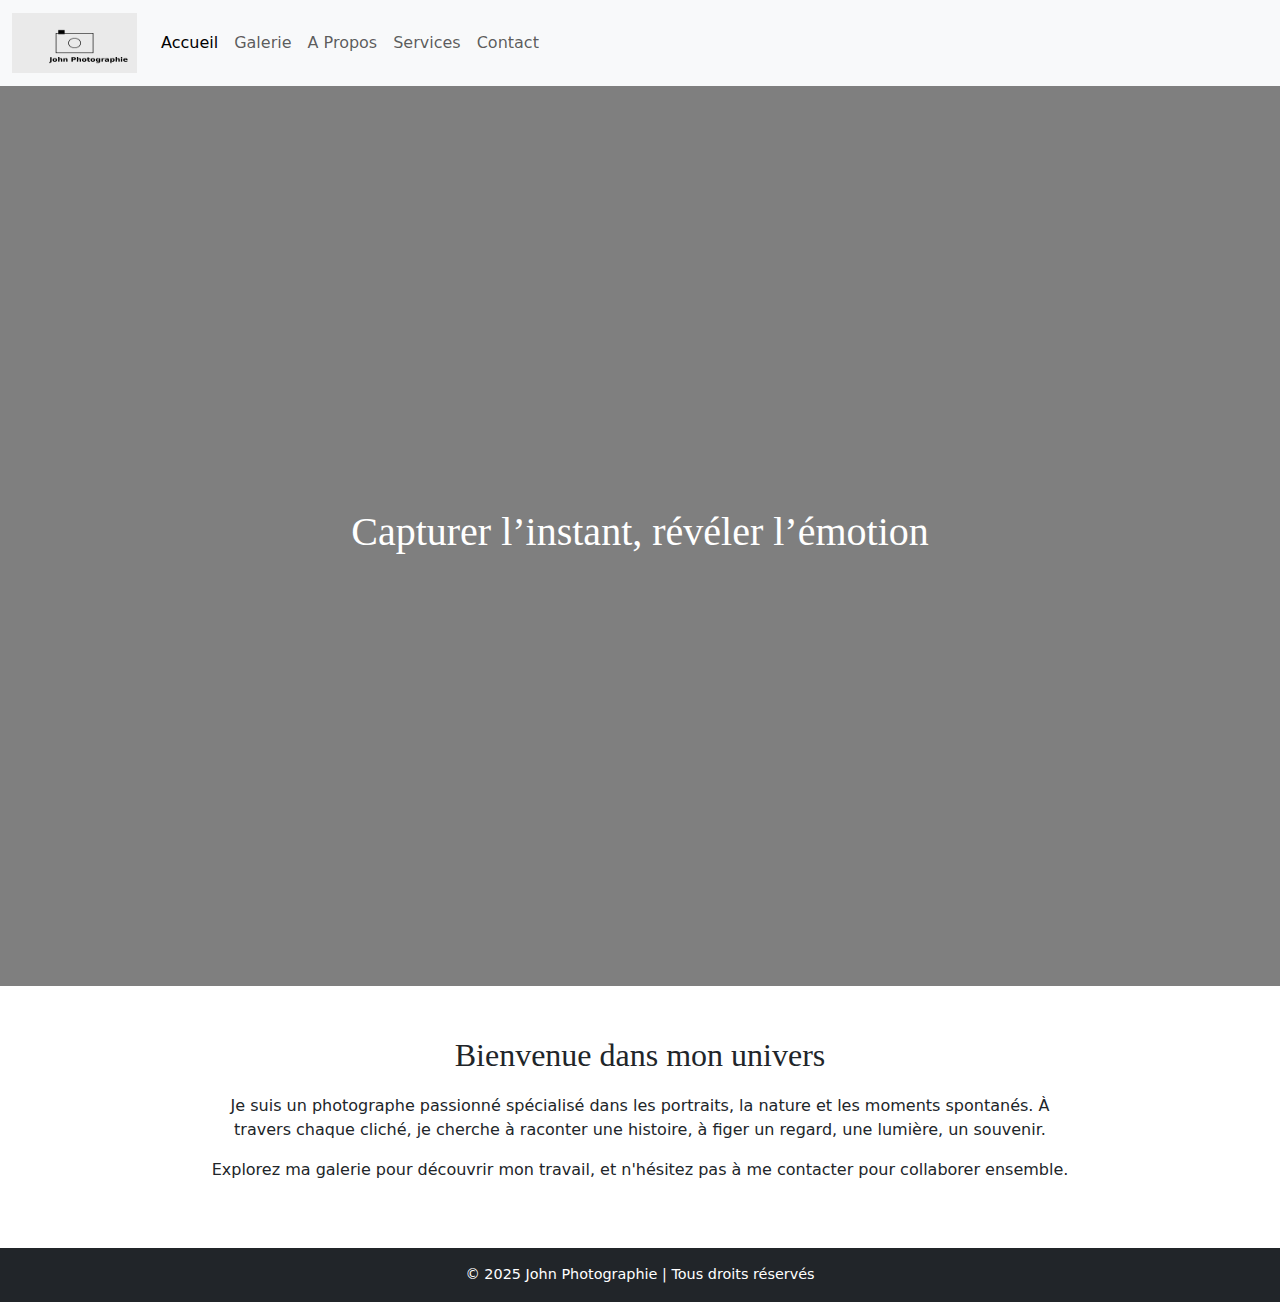
<file: index.html>
<!DOCTYPE html>
<html lang="en">
<head>
    <meta charset="UTF-8">
    <meta name="viewport" content="width=device-width, initial-scale=1.0">
    <title>John Photographie | Accueil</title>
    <link rel="stylesheet" href="css/style.css">
    <link href="https://cdn.jsdelivr.net/npm/bootstrap@5.3.3/dist/css/bootstrap.min.css" rel="stylesheet">
</head>
<body>
  <nav class="navbar navbar-expand-lg bg-body-tertiary">
  <div class="container-fluid">
    <a class="navbar-brand" href="index.html"><img src="Images/john photographie logo.png" alt="Logo John Photographie" width="125" height="60"></a>
    <button class="navbar-toggler" type="button" data-bs-toggle="collapse" data-bs-target="#navbarNavAltMarkup" aria-controls="navbarNavAltMarkup" aria-expanded="false" aria-label="Toggle navigation">
      <span class="navbar-toggler-icon"></span>
    </button>
    <div class="collapse navbar-collapse" id="navbarNavAltMarkup">
      <div class="navbar-nav">
        <a class="nav-link active" aria-current="page" href="index.html">Accueil</a>
        <a class="nav-link" href="galerie.html">Galerie</a>
        <a class="nav-link" href="apropos.html">A Propos</a>
        <a class="nav-link" href="services.html">Services</a>
        <a class="nav-link" href="contact.html">Contact</a>
      </div>
    </div>
  </div>
</nav>
  <header class="hero">
    <div class="overlay">
      <h1 class="slogan">Capturer l’instant, révéler l’émotion</h1>
    </div>
  </header>

  <main class="introduction">
    <section>
      <h2>Bienvenue dans mon univers</h2>
      <p>
        Je suis un photographe passionné spécialisé dans les portraits, la nature et les moments spontanés. À travers chaque cliché, je cherche à raconter une histoire, à figer un regard, une lumière, un souvenir.
      </p>
      <p>
        Explorez ma galerie pour découvrir mon travail, et n'hésitez pas à me contacter pour collaborer ensemble.
      </p>
    </section>
  </main>

 <footer class="bg-dark text-white text-center py-3">
    &copy; 2025 John Photographie | Tous droits réservés
    </footer>
    <script src="https://cdn.jsdelivr.net/npm/bootstrap@5.3.3/dist/js/bootstrap.bundle.min.js"></script>
</body>
</html>
</file>
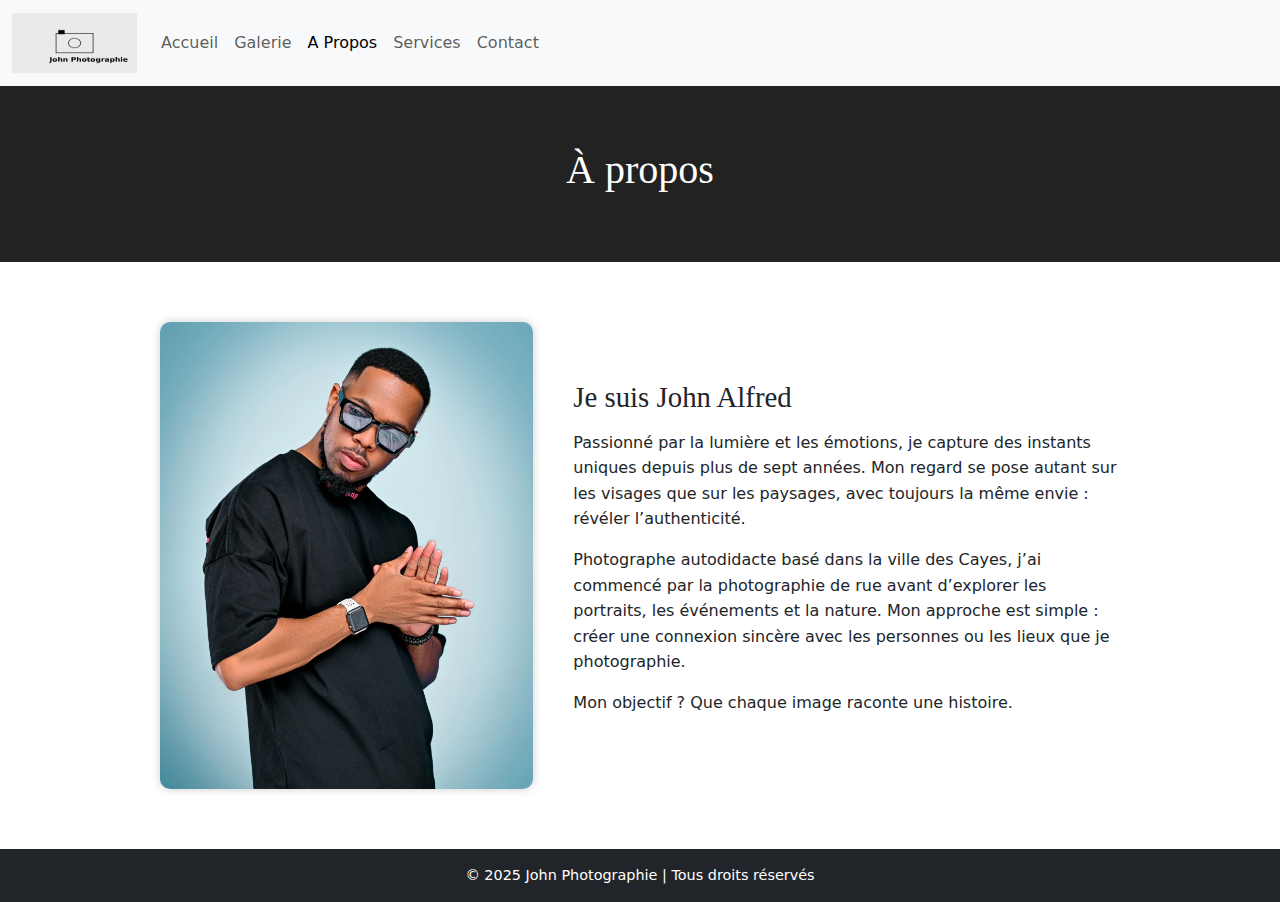
<file: apropos.html>
<!DOCTYPE html>
<html lang="en">
<head>
    <meta charset="UTF-8">
    <meta name="viewport" content="width=device-width, initial-scale=1.0">
    <title>John Photographie | A Propos</title>
     <link rel="stylesheet" href="css/style.css">
    <link href="https://cdn.jsdelivr.net/npm/bootstrap@5.3.3/dist/css/bootstrap.min.css" rel="stylesheet">
</head>
<body>
    <nav class="navbar navbar-expand-lg bg-body-tertiary">
  <div class="container-fluid">
    <a class="navbar-brand" href="index.html"><img src="Images/john photographie logo.png" alt="Logo John Photographie" width="125" height="60"></a>
    <button class="navbar-toggler" type="button" data-bs-toggle="collapse" data-bs-target="#navbarNavAltMarkup" aria-controls="navbarNavAltMarkup" aria-expanded="false" aria-label="Toggle navigation">
      <span class="navbar-toggler-icon"></span>
    </button>
    <div class="collapse navbar-collapse" id="navbarNavAltMarkup">
      <div class="navbar-nav">
        <a class="nav-link" href="index.html">Accueil</a>
        <a class="nav-link"href="galerie.html">Galerie</a>
        <a class="nav-link active" aria-current="page" href="apropos.html">A Propos</a>
        <a class="nav-link" href="services.html">Services</a>
        <a class="nav-link" href="contact.html">Contact</a>
      </div>
    </div>
  </div>
</nav>

  <header class="header-page">
    <h1>À propos</h1>
  </header>

  <main class="apropos-container">
    <div class="apropos-photo">
      <img src="Images/Photo photographe john.jpg" alt="Ma photo">
    </div>
    <div class="apropos-texte">
      <h2>Je suis John Alfred</h2>
      <p>
        Passionné par la lumière et les émotions, je capture des instants uniques depuis plus de sept années. Mon regard se pose autant sur les visages que sur les paysages, avec toujours la même envie : révéler l’authenticité.
      </p>
      <p>
        Photographe autodidacte basé dans la ville des Cayes, j’ai commencé par la photographie de rue avant d’explorer les portraits, les événements et la nature. Mon approche est simple : créer une connexion sincère avec les personnes ou les lieux que je photographie.
      </p>
      <p>
        Mon objectif ? Que chaque image raconte une histoire.
      </p>
    </div>
  </main>
<footer class="bg-dark text-white text-center py-3">
    &copy; 2025 John Photographie | Tous droits réservés
</footer>
    <script src="https://cdn.jsdelivr.net/npm/bootstrap@5.3.3/dist/js/bootstrap.bundle.min.js"></script>
</body>
</html>
</file>
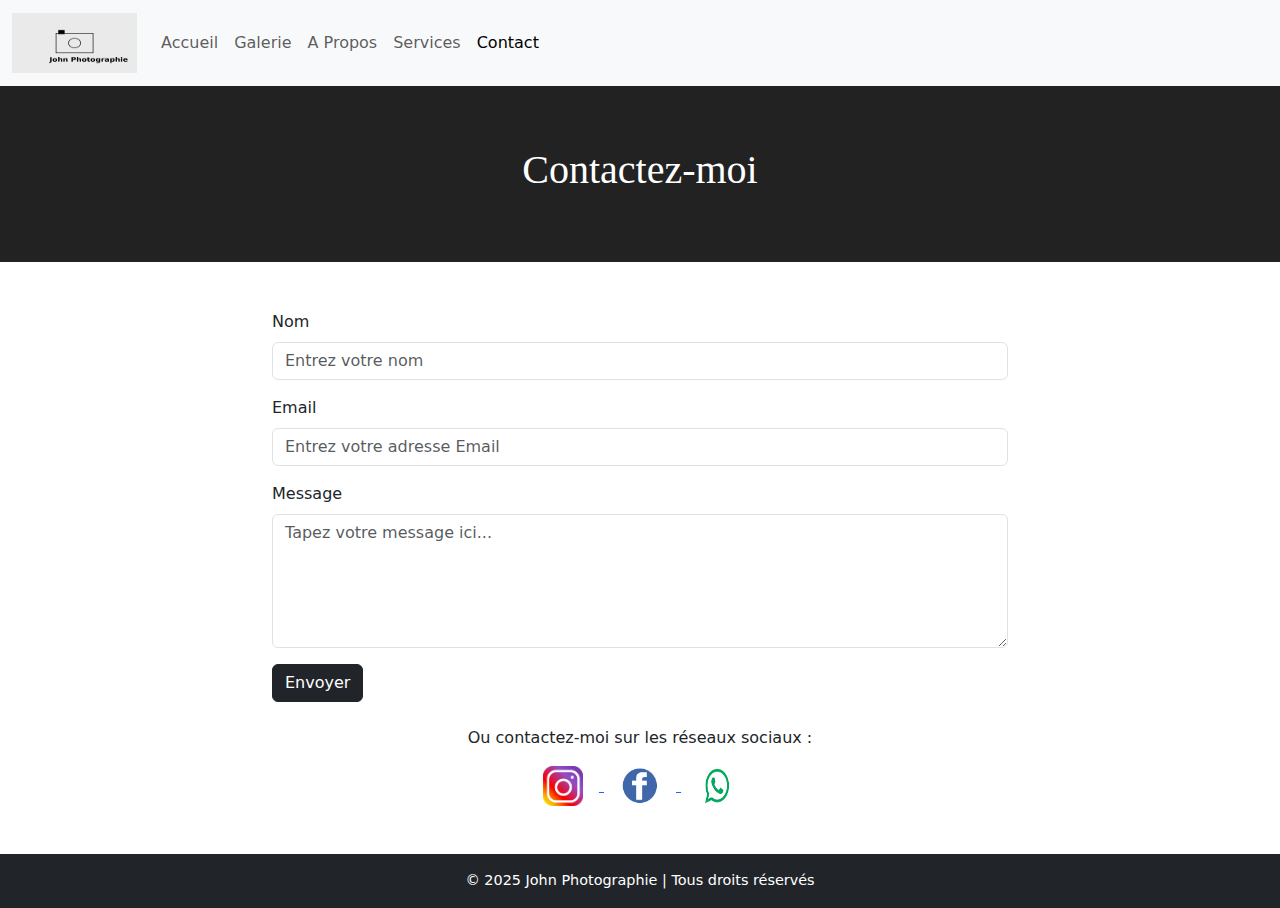
<file: contact.html>
<!DOCTYPE html>
<html lang="en">
<head>
    <meta charset="UTF-8">
    <meta name="viewport" content="width=device-width, initial-scale=1.0">
    <title>John Photographie | Contact</title>
    <link rel="stylesheet" href="css/style.css">
    <link href="https://cdn.jsdelivr.net/npm/bootstrap@5.3.3/dist/css/bootstrap.min.css" rel="stylesheet">
    
</head>

<body>
    <nav class="navbar navbar-expand-lg bg-body-tertiary">
  <div class="container-fluid">
    <a class="navbar-brand" href="index.html"><img src="Images/john photographie logo.png" alt="Logo John Photographie" width="125" height="60"></a>
    <button class="navbar-toggler" type="button" data-bs-toggle="collapse" data-bs-target="#navbarNavAltMarkup" aria-controls="navbarNavAltMarkup" aria-expanded="false" aria-label="Toggle navigation">
      <span class="navbar-toggler-icon"></span>
    </button>
    <div class="collapse navbar-collapse" id="navbarNavAltMarkup">
      <div class="navbar-nav">
        <a class="nav-link" href="index.html">Accueil</a>
        <a class="nav-link" href="galerie.html">Galerie</a>
        <a class="nav-link" href="apropos.html">A Propos</a>
        <a class="nav-link" href="services.html">Services</a>
        <a class="nav-link active" aria-current="page" href="contact.html">Contact</a>
      </div>
    </div>
  </div>
</nav>
<header class="header-page">
    <h1>Contactez-moi</h1>
</header>
<section class="container py-5">
    <div class="row justify-content-center">
        <div class="col-md-8">
            <form>
                <div class="mb-3">
                    <label for="name" class="form-label">Nom</label>
                    <input type="text" class="form-control" id="name" placeholder="Entrez votre nom">
                </div>
                <div class="mb-3">
                    <label for="email" class="form-label">Email</label>
                    <input type="email" class="form-control" id="email" placeholder="Entrez votre adresse Email"> 
                </div>
                <div class="mb-3">
                    <label for="message" class="form-label">Message</label>
                    <textarea class="form-control" id="message" rows="5" placeholder="Tapez votre message ici..."></textarea>
                </div>
                <button type="submit" class="btn btn-dark">Envoyer</button>
            </form>

            <div class="mt-4 text-center">
                <p>Ou contactez-moi sur les réseaux sociaux :</p>
                <a href="https://instagram.com" target="_blank">
                    <img src="Images/insta.png" alt="Instagram" width="40" height="40" class="mx-3">
                </a>
                <a href="https://facebook.com" target="_blank">
                    <img src="Images/facebook.png" alt="Instagram" width="40" height="40" class="mx-3">
                </a>
                <a href="https://wa.me/1234567890" target="_blank">
                    <img src="Images/whatsapp.png" alt="Instagram" width="40" height="40" class="mx-3">
                </a>
                
            </div>
        </div>
    </div>
</section>

<footer class="bg-dark text-white text-center py-3">
    &copy; 2025 John Photographie | Tous droits réservés
</footer>

    <script src="https://cdn.jsdelivr.net/npm/bootstrap@5.3.3/dist/js/bootstrap.bundle.min.js"></script>
</body>
</html>
</file>
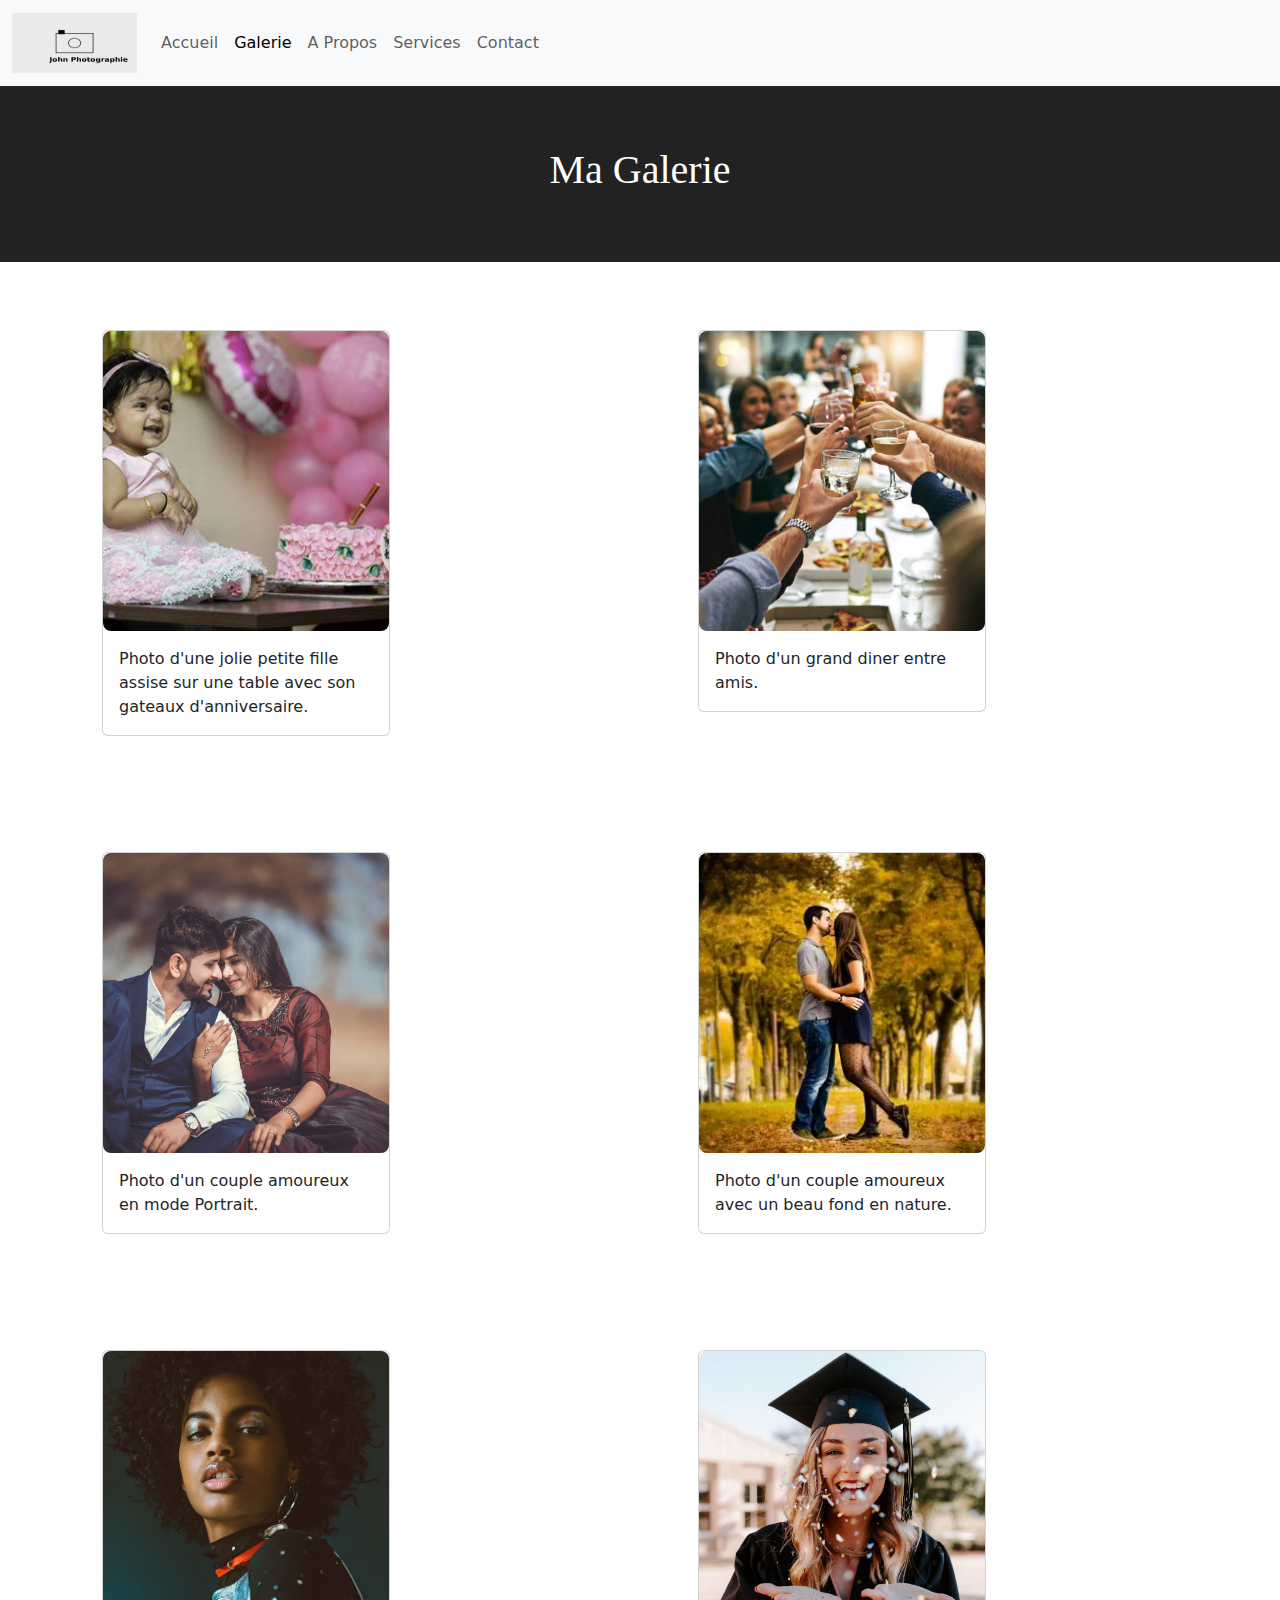
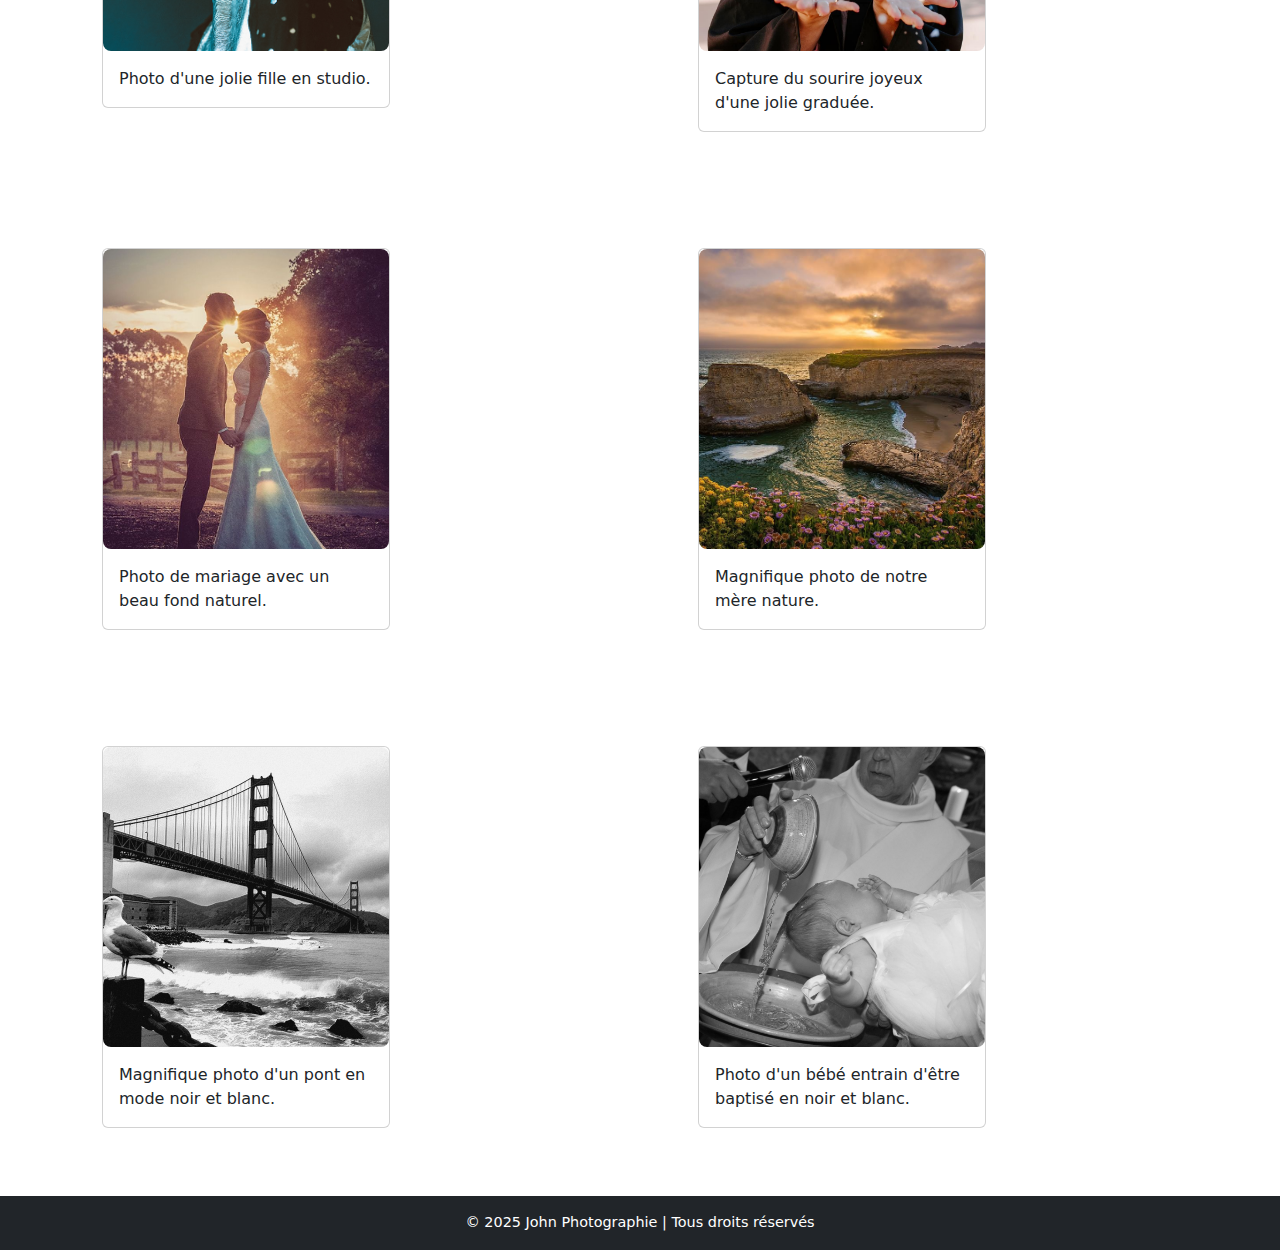
<file: galerie.html>
<!DOCTYPE html>
<html lang="en">
<head>
    <meta charset="UTF-8">
    <meta name="viewport" content="width=device-width, initial-scale=1.0">
    <title>John Photographie | Galerie</title>
    <link rel="stylesheet" href="css/style.css">

    <link href="https://cdn.jsdelivr.net/npm/bootstrap@5.3.3/dist/css/bootstrap.min.css" rel="stylesheet">
</head>
<body>
    <nav class="navbar navbar-expand-lg bg-body-tertiary">
        <div class="container-fluid">
            <a class="navbar-brand" href="index.html"><img src="Images/john photographie logo.png" alt="Logo John Photographie" width="125" height="60"></a>
            <button class="navbar-toggler" type="button" data-bs-toggle="collapse" data-bs-target="#navbarNavAltMarkup" aria-controls="navbarNavAltMarkup" aria-expanded="false" aria-label="Toggle navigation">
                <span class="navbar-toggler-icon"></span>
            </button>
            <div class="collapse navbar-collapse" id="navbarNavAltMarkup">
                <div class="navbar-nav">
                    <a class="nav-link" href="index.html">Accueil</a>
                    <a class="nav-link active" aria-current="page" href="galerie.html">Galerie</a>
                    <a class="nav-link" href="apropos.html">A Propos</a>
                    <a class="nav-link" href="services.html">Services</a>
                    <a class="nav-link" href="contact.html">Contact</a>
                </div>
            </div>
        </div>
    </nav>
<header class="header-page">
    <h1>Ma Galerie</h1>
</header>
    <div class="container py-5">
        <div class=" galerie row g-3">

            <div class="col">
                <div class="card" style="width: 18rem;">
                    <a href="Images/photo anniversaire.jpg" data-lightbox="galerie" ><img src="Images/thumbs/photo anniversaire.jpg" alt="photo anniversaire d'une jolie fille " class="card-img-top" onclick="openLightbox(this)"></a>
                    <div class="card-body">
                        <p class="card-text">Photo d'une jolie petite fille assise sur une table avec son gateaux d'anniversaire. </p>
                    </div>
                </div>
            </div>
            <div class="col">    
                <div class="card" style="width: 18rem;">
                    <a href="Images/Fete entre amis.jpg " data-lightbox="galerie"><img src="Images/thumbs/Fete entre amis.jpg" alt="photo diner entre amis" class="card-img-top" onclick="openLightbox(this)"></a>
                    <div class="card-body">
                        <p class="card-text">Photo d'un grand diner entre amis.</p>
                    </div>
                </div>
            </div>    
            <div class="col">
                <div class="card" style="width: 18rem;">
                    <a href="Images/photo couple 2.jpg" data-lightbox="galerie"><img src="Images/thumbs/photo couple 2.jpg" alt="photo d'un couple en mode portrait" class="card-img-top" onclick="openLightbox(this)"></a>
                    <div class="card-body">
                        <p class="card-text">Photo d'un couple amoureux en mode Portrait.</p>
                    </div>
                </div>
            </div>
            <div class="col">    
                <div class="card" style="width: 18rem;">
                    <a href="Images/photo couple.webp" data-lightbox="galerie"><img src="Images/thumbs/photo couple.webp" alt="photo d'un couple en nature" class="card-img-top" onclick="openLightbox(this)"></a>
                    <div class="card-body">
                        <p class="card-text">Photo d'un couple amoureux avec un beau fond en nature.</p>
                    </div>
                </div>
            </div>
            <div class="col">    
                <div class="card" style="width: 18rem;">
                    <a href="Images/photo fille.jpeg" data-lightbox="galerie"><img src="Images/thumbs/photo fille.jpeg" alt="photo jolie fille" class="card-img-top" onclick="openLightbox(this)"></a>
                    <div class="card-body">
                        <p class="card-text">Photo d'une jolie fille en studio.</p>
                    </div>
                </div>
            </div>
            <div class="col">    
                <div class="card" style="width: 18rem;">
                    <a href="Images/photo graduation.png" data-lightbox="galerie"><img src="Images/thumbs/photo graduation.png" alt="photo d'une graduée" class="card-img-top" onclick="openLightbox(this)"></a>
                    <div class="card-body">
                        <p class="card-text">Capture du sourire joyeux d'une jolie graduée.</p>
                    </div>
                </div>
            </div>
            <div class="col">    
                <div class="card" style="width: 18rem;">
                    <a href="Images/photo mariage.jpg" data-lightbox="galerie"><img src="Images/thumbs/photo mariage.jpg" alt="photo mariage" class="card-img-top" onclick="openLightbox(this)"></a>
                    <div class="card-body">
                       <p class="card-text">Photo de mariage avec un beau fond naturel.</p>
                    </div>
                </div>
            </div>
            <div class="col">    
                <div class="card" style="width: 18rem;">
                    <a href="Images/Photo nature.jpg" data-lightbox="galerie"><img src="Images/thumbs/Photo nature.jpg" alt="photo de la mère nature" class="card-img-top" onclick="openLightbox(this)"></a>
                    <div class="card-body">
                        <p class="card-text">Magnifique photo de notre mère nature.</p>
                    </div>
                </div>
            </div>
            <div class="col">    
                <div class="card" style="width: 18rem;">
                    <a href="Images/photo noir et blanc.jpg" data-lightbox="galerie"><img src="Images/thumbs/photo noir et blanc.jpg" alt="photo de pont en noir et blanc" class="card-img-top" onclick="openLightbox(this)"></a>
                    <div class="card-body">
                        <p class="card-text">Magnifique photo d'un pont en mode noir et blanc.</p>
                    </div>
                </div>
            </div>
            <div class="col">    
                <div class="card" style="width: 18rem;">
                    <a href="Images/Photo bapteme.jpeg" data-lightbox="galerie"><img src="Images/thumbs/Photo bapteme.jpeg" alt="photo de bapteme d'un bébé" class="card-img-top" onclick="openLightbox(this)"></a>
                    <div class="card-body">
                        <p class="card-text">Photo d'un bébé entrain d'être baptisé en noir et blanc.</p>
                    </div>
                </div>
            </div>       
           
        </div>
    </div>
    <footer class="bg-dark text-white text-center py-3">
    &copy; 2025 John Photographie | Tous droits réservés
    </footer>
    <script src="https://cdn.jsdelivr.net/npm/bootstrap@5.3.3/dist/js/bootstrap.bundle.min.js"></script>
</body>
</html>
</file>
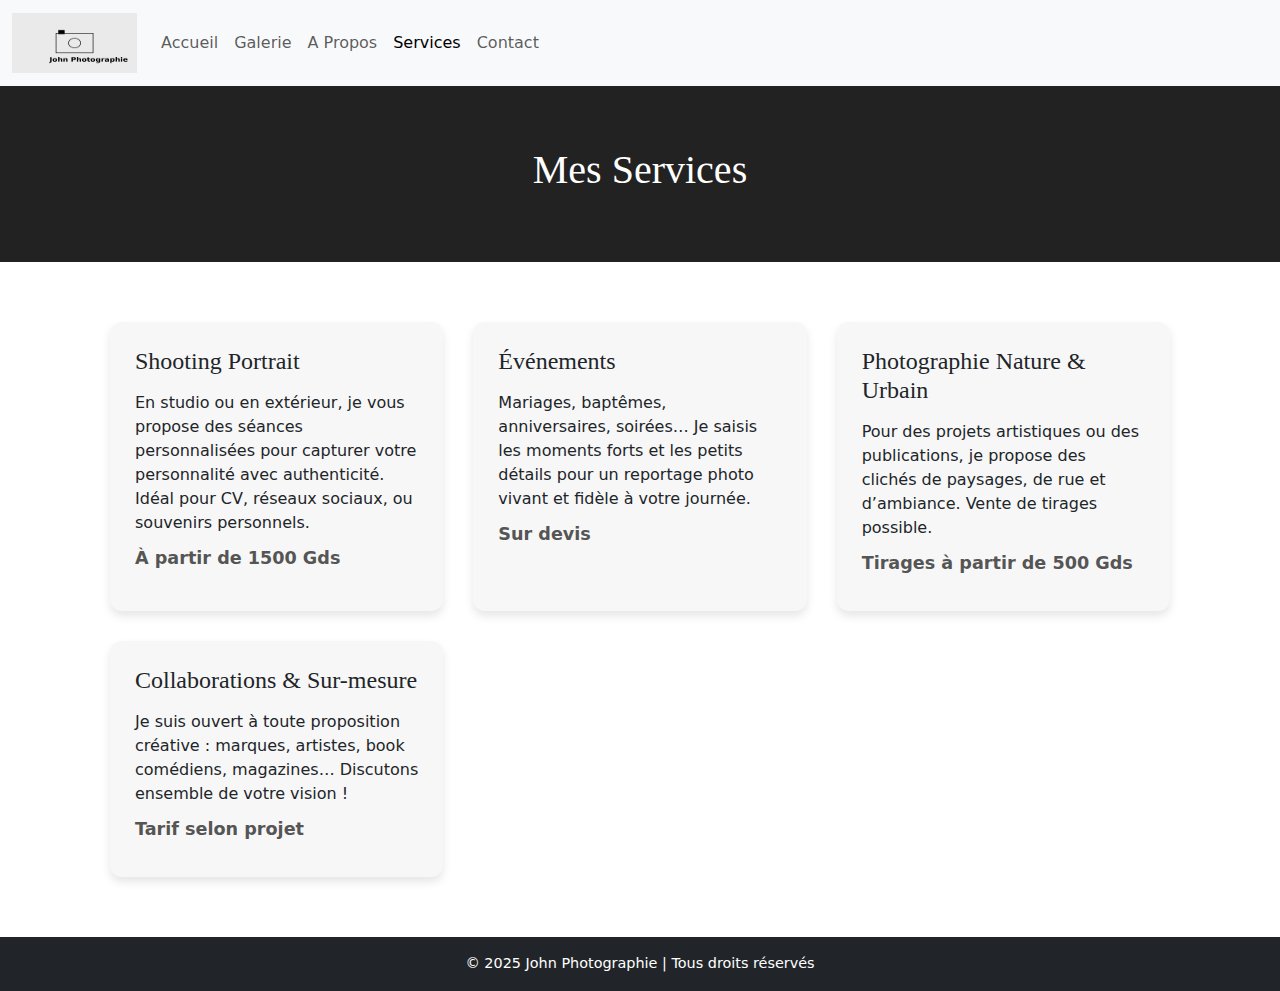
<file: services.html>
<!DOCTYPE html>
<html lang="en">
<head>
    <meta charset="UTF-8">
    <meta name="viewport" content="width=device-width, initial-scale=1.0">
    <title>John Photographie | Services</title>
    <link rel="stylesheet" href="css/style.css">
    <link href="https://cdn.jsdelivr.net/npm/bootstrap@5.3.3/dist/css/bootstrap.min.css" rel="stylesheet">
</head>
<body>
    <nav class="navbar navbar-expand-lg bg-body-tertiary">
  <div class="container-fluid">
    <a class="navbar-brand" href="index.html"><img src="Images/john photographie logo.png" alt="Logo John Photographie" width="125" height="60"></a>
    <button class="navbar-toggler" type="button" data-bs-toggle="collapse" data-bs-target="#navbarNavAltMarkup" aria-controls="navbarNavAltMarkup" aria-expanded="false" aria-label="Toggle navigation">
      <span class="navbar-toggler-icon"></span>
    </button>
    <div class="collapse navbar-collapse" id="navbarNavAltMarkup">
      <div class="navbar-nav">
        <a class="nav-link" href="index.html">Accueil</a>
        <a class="nav-link" href="galerie.html">Galerie</a>
        <a class="nav-link" href="apropos.html">A Propos</a>
        <a class="nav-link active" aria-current="page" href="services.html">Services</a>
        <a class="nav-link" href="contact.html">Contact</a>
      </div>
    </div>
  </div>
</nav>
<header class="header-page">
    <h1>Mes Services</h1>
  </header>

  <main class="services-container">
    <section class="service-card">
      <h2>Shooting Portrait</h2>
      <p>
        En studio ou en extérieur, je vous propose des séances personnalisées pour capturer votre personnalité avec authenticité. Idéal pour CV, réseaux sociaux, ou souvenirs personnels.
      </p>
      <p class="prix">À partir de 1500 Gds</p>
    </section>

    <section class="service-card">
      <h2>Événements</h2>
      <p>
        Mariages, baptêmes, anniversaires, soirées… Je saisis les moments forts et les petits détails pour un reportage photo vivant et fidèle à votre journée.
      </p>
      <p class="prix">Sur devis</p>
    </section>

    <section class="service-card">
      <h2>Photographie Nature & Urbain</h2>
      <p>
        Pour des projets artistiques ou des publications, je propose des clichés de paysages, de rue et d’ambiance. Vente de tirages possible.
      </p>
      <p class="prix">Tirages à partir de 500 Gds</p>
    </section>

    <section class="service-card">
      <h2>Collaborations & Sur-mesure</h2>
      <p>
        Je suis ouvert à toute proposition créative : marques, artistes, book comédiens, magazines… Discutons ensemble de votre vision !
      </p>
      <p class="prix">Tarif selon projet</p>
    </section>
  </main>
 <footer class="bg-dark text-white text-center py-3">
    &copy; 2025 John Photographie | Tous droits réservés
    </footer>
    <script src="https://cdn.jsdelivr.net/npm/bootstrap@5.3.3/dist/js/bootstrap.bundle.min.js"></script>
</body>
</html>
</file>
<file: css/style.css>
.galerie{
    display: grid;
    grid-template-columns: repeat(auto-fit, minmax(500px, 1fr));
    gap: 100px;
    padding: 20px;
}
.galerie img{
    object-fit: cover;
    max-width: 100%;
    height: 300px;
    border-radius: 8px;
    transition: transform 0.3s ease;
    display: block;
}
.galerie img:hover{
    transform: scale(1.05);
}



body {
  margin: 0;
  font-family: 'Open Sans', sans-serif;
  color: #333;
  background-color: #fff;
}

.hero {
  height: 100vh;
  background-image: url('https://cdn.pixabay.com/photo/2022/08/07/02/51/nikon-camera-7369697_640.jpg'); 
  background-size: cover;
  background-position: center;
  position: relative;
}

.overlay {
  background: rgba(0, 0, 0, 0.5);
  height: 100%;
  display: flex;
  justify-content: center;
  align-items: center;
}

.slogan {
  color: #fff;
  font-size: 2.5em;
  font-family: 'Playfair Display', serif;
  text-align: center;
  padding: 0 20px;
}

.introduction {
  padding: 50px 20px;
  max-width: 900px;
  margin: auto;
  text-align: center;
}

.introduction h2 {
  font-family: 'Playfair Display', serif;
  font-size: 2em;
  margin-bottom: 20px;
}

footer {
  background-color: #222;
  color: #ccc;
  text-align: center;
  padding: 15px 0;
  font-size: 0.9em;
}

@media (max-width: 600px) {
      nav div {
        flex-direction: column;
        align-items: center;
      }
    }
    .header-page {
  background-color: #222;
  color: white;
  padding: 60px 20px;
  text-align: center;
  font-family: 'Playfair Display', serif;
}

.apropos-container {
  display: flex;
  flex-wrap: wrap;
  max-width: 1000px;
  margin: 40px auto;
  padding: 20px;
  gap: 40px;
  align-items: center;
}

.apropos-photo {
  flex: 1 1 300px;
  text-align: center;
}

.apropos-photo img {
  max-width: 100%;
  border-radius: 10px;
  box-shadow: 0 0 10px rgba(0,0,0,0.2);
}

.apropos-texte {
  flex: 2 1 400px;
}

.apropos-texte h2 {
  font-family: 'Playfair Display', serif;
  font-size: 1.8em;
  margin-bottom: 15px;
}

.apropos-texte p {
  line-height: 1.6;
  margin-bottom: 15px;
}
.services-container {
  max-width: 1100px;
  margin: 40px auto;
  padding: 20px;
  display: grid;
  gap: 30px;
  grid-template-columns: repeat(auto-fit, minmax(280px, 1fr));
}

.service-card {
  background-color: #f7f7f7;
  border-radius: 12px;
  padding: 25px;
  box-shadow: 0 5px 10px rgba(0,0,0,0.1);
  transition: transform 0.2s ease;
}

.service-card:hover {
  transform: translateY(-5px);
}

.service-card h2 {
  font-family: 'Playfair Display', serif;
  font-size: 1.5em;
  margin-bottom: 15px;
}

.service-card p {
  margin-bottom: 10px;
  line-height: 1.5;
}

.prix {
  font-weight: bold;
  color: #555;
  font-size: 1.1em;
}
</file>
